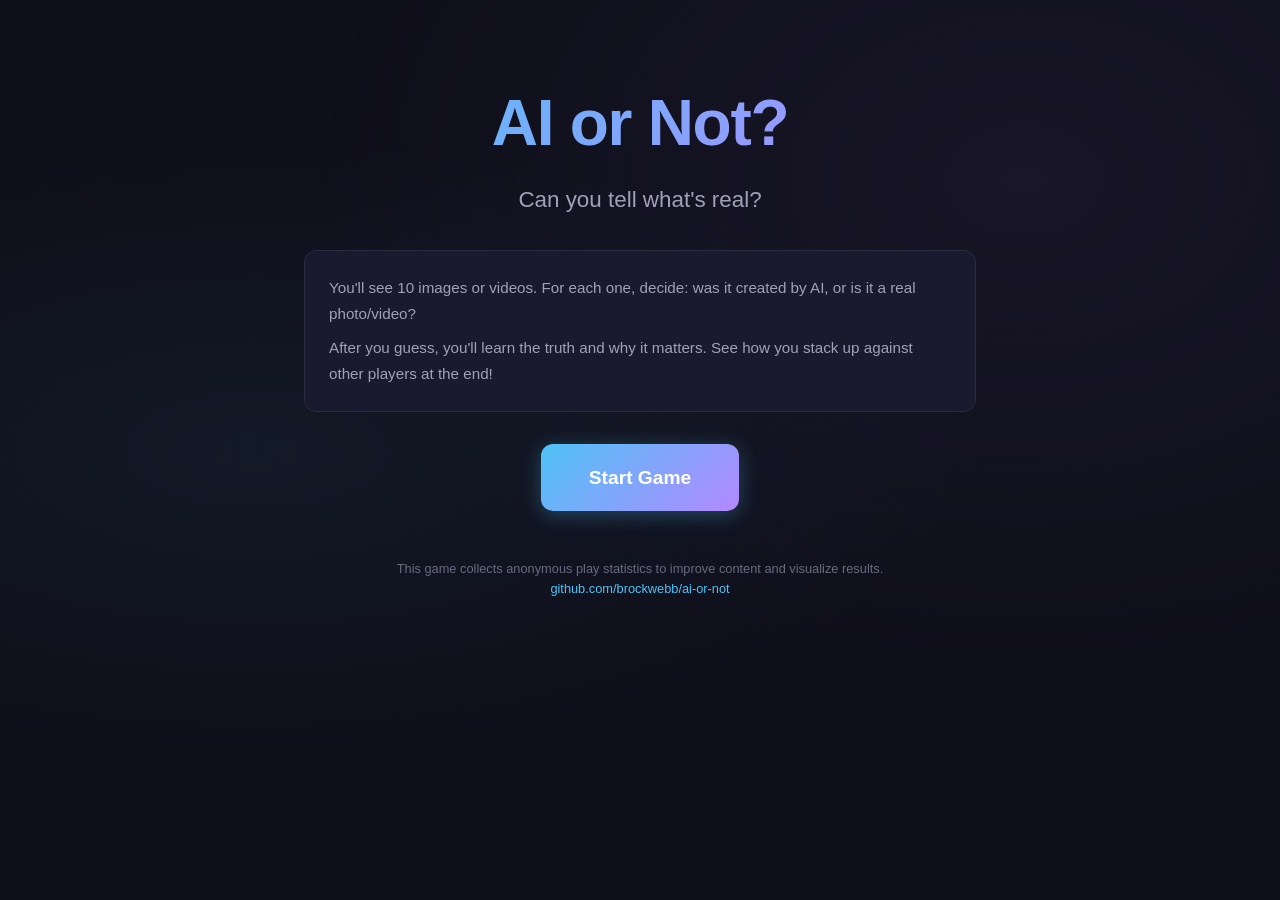
<file: index.html>
<!DOCTYPE html>
<html lang="en">
<head>
  <meta charset="UTF-8">
  <meta name="viewport" content="width=device-width, initial-scale=1.0">
  <title>AI or Not?</title>
  <meta name="description" content="Can you tell what's real? A deepfake literacy game for youth education.">

  <style>
    /* ========================================================================
       CSS RESET & VARIABLES
       ======================================================================== */
    *, *::before, *::after {
      box-sizing: border-box;
      margin: 0;
      padding: 0;
    }

    :root {
      /* Color palette — dark mode, bold but not garish */
      --bg-primary: #0f0f1a;
      --bg-secondary: #1a1a2e;
      --bg-card: #16213e;
      --bg-hover: #1f2b4d;
      --text-primary: #e8e8f0;
      --text-secondary: #a0a0b8;
      --text-muted: #6a6a80;
      --accent-blue: #4fc3f7;
      --accent-purple: #b388ff;
      --accent-green: #69f0ae;
      --accent-red: #ff5252;
      --accent-yellow: #ffd740;
      --border-color: #2a2a40;
      --shadow: 0 4px 24px rgba(0, 0, 0, 0.4);

      /* Typography */
      --font-stack: -apple-system, BlinkMacSystemFont, 'Segoe UI', Roboto, sans-serif;
      --font-mono: 'SF Mono', 'Fira Code', 'Consolas', monospace;

      /* Spacing */
      --space-xs: 0.25rem;
      --space-sm: 0.5rem;
      --space-md: 1rem;
      --space-lg: 1.5rem;
      --space-xl: 2rem;
      --space-2xl: 3rem;

      /* Borders */
      --radius-sm: 8px;
      --radius-md: 12px;
      --radius-lg: 16px;
      --radius-full: 9999px;

      /* Transitions */
      --transition-fast: 150ms ease;
      --transition-normal: 300ms ease;
      --transition-slow: 500ms ease;
    }

    /* ========================================================================
       BASE STYLES
       ======================================================================== */
    html {
      font-size: 16px;
      scroll-behavior: smooth;
    }

    body {
      font-family: var(--font-stack);
      background: var(--bg-primary);
      color: var(--text-primary);
      min-height: 100vh;
      line-height: 1.6;
      -webkit-font-smoothing: antialiased;
      -moz-osx-font-smoothing: grayscale;
    }

    /* Subtle animated background gradient */
    body::before {
      content: '';
      position: fixed;
      top: 0;
      left: 0;
      width: 100%;
      height: 100%;
      background: radial-gradient(ellipse at 20% 50%, rgba(79, 195, 247, 0.06) 0%, transparent 50%),
                  radial-gradient(ellipse at 80% 20%, rgba(179, 136, 255, 0.06) 0%, transparent 50%);
      pointer-events: none;
      z-index: 0;
    }

    /* ========================================================================
       LAYOUT
       ======================================================================== */
    .container {
      max-width: 720px;
      margin: 0 auto;
      padding: var(--space-lg);
      position: relative;
      z-index: 1;
    }

    /* ========================================================================
       SCREEN MANAGEMENT — only one visible at a time
       ======================================================================== */
    .screen {
      display: none;
      animation: fadeIn var(--transition-normal) ease;
    }

    .screen.active {
      display: block;
    }

    @keyframes fadeIn {
      from { opacity: 0; transform: translateY(12px); }
      to { opacity: 1; transform: translateY(0); }
    }

    @keyframes popIn {
      0% { transform: scale(0.8); opacity: 0; }
      70% { transform: scale(1.05); }
      100% { transform: scale(1); opacity: 1; }
    }

    @keyframes slideUp {
      from { opacity: 0; transform: translateY(24px); }
      to { opacity: 1; transform: translateY(0); }
    }

    @keyframes pulse {
      0%, 100% { transform: scale(1); }
      50% { transform: scale(1.05); }
    }

    @keyframes correctFlash {
      0% { box-shadow: 0 0 0 0 rgba(105, 240, 174, 0.6); }
      70% { box-shadow: 0 0 0 16px rgba(105, 240, 174, 0); }
      100% { box-shadow: 0 0 0 0 rgba(105, 240, 174, 0); }
    }

    @keyframes incorrectFlash {
      0% { box-shadow: 0 0 0 0 rgba(255, 82, 82, 0.6); }
      70% { box-shadow: 0 0 0 16px rgba(255, 82, 82, 0); }
      100% { box-shadow: 0 0 0 0 rgba(255, 82, 82, 0); }
    }

    @keyframes confetti {
      0% { transform: translateY(0) rotate(0deg); opacity: 1; }
      100% { transform: translateY(-80px) rotate(720deg); opacity: 0; }
    }

    /* ========================================================================
       LANDING SCREEN
       ======================================================================== */
    .landing {
      text-align: center;
      padding-top: var(--space-2xl);
    }

    .landing__title {
      font-size: clamp(2.5rem, 8vw, 4rem);
      font-weight: 800;
      letter-spacing: -0.02em;
      background: linear-gradient(135deg, var(--accent-blue), var(--accent-purple));
      -webkit-background-clip: text;
      -webkit-text-fill-color: transparent;
      background-clip: text;
      margin-bottom: var(--space-sm);
    }

    .landing__subtitle {
      font-size: clamp(1.1rem, 3vw, 1.4rem);
      color: var(--text-secondary);
      margin-bottom: var(--space-xl);
      font-weight: 400;
    }

    .landing__instructions {
      background: var(--bg-secondary);
      border: 1px solid var(--border-color);
      border-radius: var(--radius-md);
      padding: var(--space-lg);
      margin-bottom: var(--space-xl);
      text-align: left;
      color: var(--text-secondary);
      font-size: 0.95rem;
      line-height: 1.7;
    }

    .landing__instructions p {
      margin-bottom: var(--space-sm);
    }

    .landing__instructions p:last-child {
      margin-bottom: 0;
    }

    .landing__footer {
      margin-top: var(--space-2xl);
      color: var(--text-muted);
      font-size: 0.8rem;
      line-height: 1.6;
    }

    .landing__footer a {
      color: var(--accent-blue);
      text-decoration: none;
      transition: color var(--transition-fast);
    }

    .landing__footer a:hover {
      color: var(--accent-purple);
      text-decoration: underline;
    }

    /* ========================================================================
       BUTTONS
       ======================================================================== */
    .btn {
      display: inline-flex;
      align-items: center;
      justify-content: center;
      gap: var(--space-sm);
      padding: var(--space-md) var(--space-xl);
      border: none;
      border-radius: var(--radius-md);
      font-family: var(--font-stack);
      font-size: 1.05rem;
      font-weight: 600;
      cursor: pointer;
      transition: all var(--transition-fast);
      text-decoration: none;
      line-height: 1;
    }

    .btn:active {
      transform: scale(0.97);
    }

    .btn--primary {
      background: linear-gradient(135deg, var(--accent-blue), var(--accent-purple));
      color: #fff;
      font-size: 1.2rem;
      padding: var(--space-lg) var(--space-2xl);
      box-shadow: 0 4px 20px rgba(79, 195, 247, 0.3);
    }

    .btn--primary:hover {
      box-shadow: 0 6px 28px rgba(79, 195, 247, 0.45);
      transform: translateY(-2px);
    }

    .btn--ai,
    .btn--real {
      flex: 1;
      padding: var(--space-lg) var(--space-md);
      font-size: 1.1rem;
      border-radius: var(--radius-md);
      border: 2px solid transparent;
    }

    .btn--ai {
      background: var(--bg-secondary);
      color: var(--accent-purple);
      border-color: var(--accent-purple);
    }

    .btn--ai:hover {
      background: rgba(179, 136, 255, 0.15);
      box-shadow: 0 0 20px rgba(179, 136, 255, 0.2);
    }

    .btn--real {
      background: var(--bg-secondary);
      color: var(--accent-blue);
      border-color: var(--accent-blue);
    }

    .btn--real:hover {
      background: rgba(79, 195, 247, 0.15);
      box-shadow: 0 0 20px rgba(79, 195, 247, 0.2);
    }

    .btn--ai:disabled,
    .btn--real:disabled {
      opacity: 0.4;
      cursor: not-allowed;
      transform: none;
    }

    .btn--next {
      background: var(--bg-secondary);
      color: var(--text-primary);
      border: 1px solid var(--border-color);
      width: 100%;
      margin-top: var(--space-md);
    }

    .btn--next:hover {
      background: var(--bg-hover);
      border-color: var(--accent-blue);
    }

    .btn--secondary {
      background: var(--bg-secondary);
      color: var(--text-primary);
      border: 1px solid var(--border-color);
    }

    .btn--secondary:hover {
      background: var(--bg-hover);
      border-color: var(--accent-blue);
    }

    /* ========================================================================
       GAME SCREEN
       ======================================================================== */

    /* Progress bar */
    .game__progress {
      display: flex;
      align-items: center;
      justify-content: space-between;
      margin-bottom: var(--space-lg);
    }

    .game__progress-text {
      font-size: 0.9rem;
      color: var(--text-secondary);
      font-weight: 600;
    }

    .game__progress-bar {
      flex: 1;
      height: 6px;
      background: var(--bg-secondary);
      border-radius: var(--radius-full);
      margin-left: var(--space-md);
      overflow: hidden;
    }

    .game__progress-fill {
      height: 100%;
      background: linear-gradient(90deg, var(--accent-blue), var(--accent-purple));
      border-radius: var(--radius-full);
      transition: width var(--transition-normal);
    }

    .game__score-tracker {
      font-size: 0.9rem;
      color: var(--text-muted);
      font-weight: 500;
      white-space: nowrap;
      margin-left: var(--space-md);
    }

    /* Media display */
    .game__media-container {
      background: var(--bg-secondary);
      border: 1px solid var(--border-color);
      border-radius: var(--radius-lg);
      overflow: hidden;
      margin-bottom: var(--space-lg);
      transition: border-color var(--transition-normal), box-shadow var(--transition-normal);
      position: relative;
      min-height: 200px;
      display: flex;
      align-items: center;
      justify-content: center;
    }

    .game__media-container.correct {
      border-color: var(--accent-green);
      animation: correctFlash 0.6s ease;
    }

    .game__media-container.incorrect {
      border-color: var(--accent-red);
      animation: incorrectFlash 0.6s ease;
    }

    .game__media-container img {
      width: 100%;
      max-height: 500px;
      object-fit: contain;
      display: block;
    }

    .game__media-container video {
      width: 100%;
      max-height: 500px;
      display: block;
    }

    .game__media-loading {
      color: var(--text-muted);
      font-size: 0.9rem;
      padding: var(--space-2xl);
    }

    /* Guess buttons */
    .game__choices {
      display: flex;
      gap: var(--space-md);
      margin-bottom: var(--space-md);
    }

    /* Feedback after guess */
    .game__feedback {
      display: none;
      animation: slideUp var(--transition-normal) ease;
    }

    .game__feedback.visible {
      display: block;
    }

    .game__feedback-banner {
      padding: var(--space-md) var(--space-lg);
      border-radius: var(--radius-md);
      font-weight: 600;
      font-size: 1.1rem;
      margin-bottom: var(--space-md);
      text-align: center;
    }

    .game__feedback-banner.correct {
      background: rgba(105, 240, 174, 0.12);
      color: var(--accent-green);
      border: 1px solid rgba(105, 240, 174, 0.3);
    }

    .game__feedback-banner.incorrect {
      background: rgba(255, 82, 82, 0.12);
      color: var(--accent-red);
      border: 1px solid rgba(255, 82, 82, 0.3);
    }

    .game__explanation {
      background: var(--bg-secondary);
      border: 1px solid var(--border-color);
      border-radius: var(--radius-md);
      padding: var(--space-md) var(--space-lg);
      color: var(--text-secondary);
      font-size: 0.9rem;
      line-height: 1.6;
      margin-bottom: var(--space-md);
    }

    .game__explanation strong {
      color: var(--text-primary);
    }

    /* Reasoning input (collapsible) */
    .game__reasoning {
      margin-bottom: var(--space-md);
    }

    .game__reasoning-toggle {
      background: none;
      border: none;
      color: var(--text-muted);
      font-family: var(--font-stack);
      font-size: 0.85rem;
      cursor: pointer;
      padding: var(--space-xs) 0;
      transition: color var(--transition-fast);
      display: flex;
      align-items: center;
      gap: var(--space-xs);
    }

    .game__reasoning-toggle:hover {
      color: var(--text-secondary);
    }

    .game__reasoning-toggle .arrow {
      transition: transform var(--transition-fast);
      font-size: 0.7rem;
    }

    .game__reasoning-toggle.open .arrow {
      transform: rotate(90deg);
    }

    .game__reasoning-input {
      display: none;
      margin-top: var(--space-sm);
    }

    .game__reasoning-input.visible {
      display: block;
      animation: slideUp var(--transition-fast) ease;
    }

    .game__reasoning-input textarea {
      width: 100%;
      min-height: 60px;
      padding: var(--space-sm) var(--space-md);
      background: var(--bg-secondary);
      border: 1px solid var(--border-color);
      border-radius: var(--radius-sm);
      color: var(--text-primary);
      font-family: var(--font-stack);
      font-size: 0.9rem;
      resize: vertical;
      transition: border-color var(--transition-fast);
    }

    .game__reasoning-input textarea:focus {
      outline: none;
      border-color: var(--accent-blue);
    }

    .game__reasoning-input textarea::placeholder {
      color: var(--text-muted);
    }

    /* ========================================================================
       RESULTS SCREEN
       ======================================================================== */
    .results {
      text-align: center;
    }

    .results__score-container {
      margin: var(--space-xl) 0;
      animation: popIn var(--transition-slow) ease;
    }

    .results__score-number {
      font-size: clamp(3rem, 10vw, 5rem);
      font-weight: 800;
      background: linear-gradient(135deg, var(--accent-blue), var(--accent-purple));
      -webkit-background-clip: text;
      -webkit-text-fill-color: transparent;
      background-clip: text;
      line-height: 1.1;
    }

    .results__score-label {
      font-size: 1.1rem;
      color: var(--text-secondary);
      margin-top: var(--space-xs);
    }

    .results__interpretation {
      font-size: 1.2rem;
      color: var(--accent-yellow);
      font-weight: 600;
      margin: var(--space-md) 0;
    }

    .results__percentile {
      background: var(--bg-secondary);
      border: 1px solid var(--border-color);
      border-radius: var(--radius-md);
      padding: var(--space-md) var(--space-lg);
      margin: var(--space-lg) 0;
      color: var(--text-secondary);
      font-size: 0.95rem;
    }

    .results__percentile strong {
      color: var(--accent-blue);
    }

    /* Rating + feedback block */
    .results__feedback-block {
      background: var(--bg-secondary);
      border: 1px solid var(--border-color);
      border-radius: var(--radius-md);
      padding: var(--space-lg);
      margin: var(--space-lg) 0;
      text-align: center;
    }

    .results__feedback-prompt {
      font-size: 1rem;
      color: var(--text-secondary);
      margin-bottom: var(--space-sm);
    }

    .results__stars {
      font-size: 1.8rem;
      letter-spacing: 0.15em;
      cursor: pointer;
      margin-bottom: var(--space-sm);
      user-select: none;
    }

    .results__stars .star {
      color: var(--accent-yellow);
      transition: transform var(--transition-fast);
    }

    .results__stars .star:hover {
      transform: scale(1.2);
    }

    .results__feedback-input {
      width: 100%;
      padding: var(--space-sm) var(--space-md);
      background: var(--bg-primary);
      border: 1px solid var(--border-color);
      border-radius: var(--radius-sm);
      color: var(--text-primary);
      font-family: var(--font-stack);
      font-size: 0.9rem;
      resize: vertical;
      min-height: 48px;
      margin-bottom: var(--space-sm);
      transition: border-color var(--transition-fast);
    }

    .results__feedback-input:focus {
      outline: none;
      border-color: var(--accent-blue);
    }

    .results__feedback-input::placeholder {
      color: var(--text-muted);
    }

    .results__feedback-status {
      margin-top: var(--space-sm);
      font-size: 0.85rem;
    }

    /* Score distribution chart */
    .results__chart-section {
      margin: var(--space-xl) 0;
      text-align: left;
    }

    .results__chart-title {
      font-size: 1rem;
      font-weight: 600;
      color: var(--text-primary);
      margin-bottom: var(--space-md);
      text-align: center;
    }

    .results__chart-container {
      background: var(--bg-secondary);
      border: 1px solid var(--border-color);
      border-radius: var(--radius-md);
      padding: var(--space-md);
    }

    .results__chart-container canvas {
      width: 100%;
      height: 200px;
    }

    /* Item breakdown */
    .results__breakdown {
      margin: var(--space-xl) 0;
      text-align: left;
    }

    .results__breakdown-title {
      font-size: 1rem;
      font-weight: 600;
      color: var(--text-primary);
      margin-bottom: var(--space-md);
      text-align: center;
    }

    .results__item {
      display: flex;
      align-items: center;
      gap: var(--space-md);
      background: var(--bg-secondary);
      border: 1px solid var(--border-color);
      border-radius: var(--radius-md);
      padding: var(--space-sm) var(--space-md);
      margin-bottom: var(--space-sm);
      transition: background var(--transition-fast);
    }

    .results__item:hover {
      background: var(--bg-hover);
    }

    .results__item-thumb {
      width: 48px;
      height: 48px;
      border-radius: var(--radius-sm);
      object-fit: cover;
      flex-shrink: 0;
      background: var(--bg-primary);
    }

    .results__item-info {
      flex: 1;
      min-width: 0;
      text-align: left;
    }

    .results__item-label {
      font-size: 0.8rem;
      color: var(--text-muted);
      margin-bottom: 2px;
    }

    .results__item-answer {
      font-size: 0.85rem;
      font-weight: 500;
    }

    .results__item-difficulty {
      font-size: 0.75rem;
      color: var(--text-muted);
      margin-top: 2px;
    }

    .results__item-icon {
      font-size: 1.3rem;
      flex-shrink: 0;
    }

    /* Action buttons on results screen */
    .results__actions {
      display: flex;
      gap: var(--space-md);
      flex-wrap: wrap;
      justify-content: center;
      margin-top: var(--space-xl);
    }

    .results__actions .btn {
      flex: 1;
      min-width: 160px;
      max-width: 240px;
    }

    /* Share toast */
    .toast {
      position: fixed;
      bottom: var(--space-xl);
      left: 50%;
      transform: translateX(-50%) translateY(100px);
      background: var(--bg-card);
      color: var(--text-primary);
      border: 1px solid var(--accent-green);
      border-radius: var(--radius-md);
      padding: var(--space-sm) var(--space-lg);
      font-size: 0.9rem;
      z-index: 100;
      transition: transform var(--transition-normal);
      pointer-events: none;
    }

    .toast.visible {
      transform: translateX(-50%) translateY(0);
    }

    /* ========================================================================
       ERROR STATE
       ======================================================================== */
    .error-screen {
      text-align: center;
      padding-top: var(--space-2xl);
    }

    .error-screen__icon {
      font-size: 3rem;
      margin-bottom: var(--space-md);
    }

    .error-screen__title {
      font-size: 1.3rem;
      font-weight: 600;
      color: var(--accent-red);
      margin-bottom: var(--space-md);
    }

    .error-screen__message {
      color: var(--text-secondary);
      font-size: 0.95rem;
      line-height: 1.6;
      max-width: 480px;
      margin: 0 auto;
    }

    /* ========================================================================
       LOADING SPINNER
       ======================================================================== */
    .spinner {
      width: 32px;
      height: 32px;
      border: 3px solid var(--border-color);
      border-top-color: var(--accent-blue);
      border-radius: 50%;
      animation: spin 0.8s linear infinite;
      margin: var(--space-lg) auto;
    }

    @keyframes spin {
      to { transform: rotate(360deg); }
    }

    /* ========================================================================
       RESPONSIVE
       ======================================================================== */
    @media (max-width: 480px) {
      .container {
        padding: var(--space-md);
      }

      .game__choices {
        flex-direction: column;
      }

      .btn--ai, .btn--real {
        font-size: 1rem;
        padding: var(--space-md);
      }

      .results__item {
        padding: var(--space-sm);
        gap: var(--space-sm);
      }

      .results__item-thumb {
        width: 36px;
        height: 36px;
      }

      .results__actions {
        flex-direction: column;
        align-items: center;
      }

      .results__actions .btn {
        max-width: 100%;
      }
    }

    /* ========================================================================
       ACCESSIBILITY — reduce motion for users who prefer it
       ======================================================================== */
    @media (prefers-reduced-motion: reduce) {
      *, *::before, *::after {
        animation-duration: 0.01ms !important;
        transition-duration: 0.01ms !important;
      }
    }
  </style>
</head>
<body>

  <div class="container">

    <!-- ================================================================
         LANDING SCREEN
         ================================================================ -->
    <div id="screen-landing" class="screen landing active">
      <h1 class="landing__title">AI or Not?</h1>
      <p class="landing__subtitle">Can you tell what's real?</p>

      <div class="landing__instructions">
        <p>You'll see 10 images or videos. For each one, decide: was it created by AI, or is it a real photo/video?</p>
        <p>After you guess, you'll learn the truth and why it matters. See how you stack up against other players at the end!</p>
      </div>

      <button class="btn btn--primary" id="btn-start">Start Game</button>

      <div class="landing__footer">
        <p>This game collects anonymous play statistics to improve content and visualize results.</p>
        <p><a href="https://github.com/brockwebb/ai-or-not" target="_blank" rel="noopener">github.com/brockwebb/ai-or-not</a></p>
      </div>
    </div>

    <!-- ================================================================
         GAME SCREEN
         ================================================================ -->
    <div id="screen-game" class="screen">
      <!-- Progress -->
      <div class="game__progress">
        <span class="game__progress-text" id="progress-text">1 of 10</span>
        <div class="game__progress-bar">
          <div class="game__progress-fill" id="progress-fill" style="width: 10%"></div>
        </div>
        <span class="game__score-tracker" id="score-tracker">Score: 0</span>
      </div>

      <!-- Media -->
      <div class="game__media-container" id="media-container">
        <span class="game__media-loading" id="media-loading">Loading...</span>
      </div>

      <!-- Guess buttons -->
      <div class="game__choices" id="choices">
        <button class="btn btn--ai" id="btn-ai" onclick="handleGuess(true)">&#x1F916; AI Generated</button>
        <button class="btn btn--real" id="btn-real" onclick="handleGuess(false)">&#x1F4F7; Real</button>
      </div>

      <!-- Reasoning (collapsible, shown before guess) -->
      <div class="game__reasoning" id="reasoning-section">
        <button class="game__reasoning-toggle" id="reasoning-toggle" onclick="toggleReasoning()">
          <span class="arrow">&#x25B6;</span> Why do you think so? (optional)
        </button>
        <div class="game__reasoning-input" id="reasoning-input">
          <textarea id="reasoning-text" placeholder="What clues do you see?" maxlength="500"></textarea>
        </div>
      </div>

      <!-- Feedback (shown after guess) -->
      <div class="game__feedback" id="feedback">
        <div class="game__feedback-banner" id="feedback-banner"></div>
        <div class="game__explanation" id="explanation"></div>
        <button class="btn btn--next" id="btn-next" onclick="nextItem()">Next &#x2192;</button>
      </div>
    </div>

    <!-- ================================================================
         RESULTS SCREEN
         ================================================================ -->
    <div id="screen-results" class="screen results">
      <h2 style="color: var(--text-secondary); font-weight: 400; font-size: 1rem; margin-top: var(--space-lg);">Game Over!</h2>

      <div class="results__score-container">
        <div class="results__score-number" id="results-score">0 / 10</div>
        <div class="results__score-label">correct answers</div>
      </div>

      <div class="results__interpretation" id="results-interpretation"></div>

      <div class="results__percentile" id="results-percentile" style="display: none;"></div>

      <!-- Score distribution chart -->
      <div class="results__chart-section" id="chart-section" style="display: none;">
        <div class="results__chart-title">Score Distribution</div>
        <div class="results__chart-container">
          <canvas id="chart-canvas" width="600" height="200"></canvas>
        </div>
      </div>

      <!-- Item breakdown -->
      <div class="results__breakdown">
        <div class="results__breakdown-title">Your Answers</div>
        <div id="results-breakdown"></div>
      </div>

      <!-- Rating & feedback -->
      <div class="results__feedback-block" id="feedback-block">
        <p class="results__feedback-prompt">Did you like this?</p>
        <div class="results__stars" id="stars-row">
          <span class="star" onclick="setRating(1)">☆</span>
          <span class="star" onclick="setRating(2)">☆</span>
          <span class="star" onclick="setRating(3)">☆</span>
          <span class="star" onclick="setRating(4)">☆</span>
          <span class="star" onclick="setRating(5)">☆</span>
        </div>
        <textarea id="feedback-text" class="results__feedback-input" placeholder="Anything else? (optional)" maxlength="500" oninput="updateFeedbackBtn()"></textarea>
        <button class="btn btn--secondary" id="btn-feedback" onclick="submitFeedback()" disabled>Send feedback</button>
        <div class="results__feedback-status" id="feedback-status" style="display:none;"></div>
      </div>

      <!-- Actions -->
      <div class="results__actions">
        <button class="btn btn--primary" onclick="playAgain()">Play Again</button>
        <button class="btn btn--secondary" onclick="shareScore()">Share Score</button>
      </div>
    </div>

    <!-- ================================================================
         ERROR SCREEN
         ================================================================ -->
    <div id="screen-error" class="screen error-screen">
      <div class="error-screen__icon">&#x26A0;&#xFE0F;</div>
      <div class="error-screen__title" id="error-title">Something went wrong</div>
      <div class="error-screen__message" id="error-message"></div>
    </div>

  </div>

  <!-- Toast for copy confirmation -->
  <div class="toast" id="toast">Copied to clipboard!</div>

  <!-- Config must be loaded before game logic -->
  <script src="config.js"></script>

  <script>
    // =====================================================================
    // AI or Not? — Game Logic
    // =====================================================================
    // All game state is held in plain JS objects. No localStorage, no cookies.
    // The game works fully offline if CONFIG.APPS_SCRIPT_URL is empty.
    // =====================================================================

    // ---- Game State ----
    const state = {
      sessionId: generateUUID(),
      contentLibrary: [],    // all items from content.json
      sessionItems: [],      // items selected for this session
      currentIndex: 0,       // which item we're on (0-based)
      score: 0,
      results: [],           // per-item: { item_id, guess, correct, reasoning }
      aggregateStats: null,  // from backend, if available
      hasGuessed: false,     // whether current item has been guessed
      rating: 0              // post-game star rating (0 = not set)
    };

    // ---- UUID v4 Generator ----
    // Generates a random UUID for session tracking. No crypto dependency needed
    // for this use case — collision probability is negligible for analytics.
    function generateUUID() {
      return 'xxxxxxxx-xxxx-4xxx-yxxx-xxxxxxxxxxxx'.replace(/[xy]/g, function(c) {
        var r = Math.random() * 16 | 0;
        var v = c === 'x' ? r : (r & 0x3 | 0x8);
        return v.toString(16);
      });
    }

    function generateEventId() {
      // Short event ID — unique within a session for ItemEvents dedup/joining.
      return 'evt-' + Date.now().toString(36) + '-' + Math.random().toString(36).slice(2, 8);
    }

    // ---- Fire-and-Forget Heartbeat Helper ----
    // Heartbeats MUST NOT block the game loop or surface errors to the player.
    // If the backend is down, the game still works; the session-complete POST
    // is the canonical source of truth.
    function postEvent(payload) {
      if (!CONFIG.APPS_SCRIPT_URL) return;
      try {
        fetch(CONFIG.APPS_SCRIPT_URL, {
          method: 'POST',
          headers: { 'Content-Type': 'application/json' },
          body: JSON.stringify(payload),
          mode: 'no-cors',
          keepalive: true  // survives tab close — critical for incomplete-session capture
        }).catch(function() { /* swallow */ });
      } catch (e) {
        /* swallow */
      }
    }

    // ---- Screen Navigation ----
    function showScreen(screenId) {
      document.querySelectorAll('.screen').forEach(function(s) {
        s.classList.remove('active');
      });
      document.getElementById(screenId).classList.add('active');
      // Scroll to top when switching screens
      window.scrollTo({ top: 0, behavior: 'smooth' });
    }

    function showError(title, message) {
      document.getElementById('error-title').textContent = title;
      document.getElementById('error-message').innerHTML = message;
      showScreen('screen-error');
    }

    // ---- Content Loading ----
    async function loadContent() {
      try {
        var response = await fetch(CONFIG.CONTENT_URL);
        if (!response.ok) {
          throw new Error('HTTP ' + response.status);
        }
        var data = await response.json();

        // content.json can be an array or { items: [...] }
        var items = Array.isArray(data) ? data : data.items;
        if (!items || !Array.isArray(items)) {
          throw new Error('Invalid content.json format');
        }

        state.contentLibrary = items;
      } catch (err) {
        showError(
          'Could not load content',
          'Failed to fetch <code>' + CONFIG.CONTENT_URL + '</code>.<br><br>' +
          'If you\'re running locally via <code>file://</code>, some browsers block fetch. ' +
          'Try using a simple local server:<br><code>python3 -m http.server 8000</code><br><br>' +
          'Error: ' + err.message
        );
        throw err; // stop initialization
      }
    }

    // ---- Item Selection ----
    // Fisher-Yates shuffle, then take the first N items.
    function selectSessionItems() {
      var pool = state.contentLibrary.slice(); // shallow copy
      var needed = CONFIG.ITEMS_PER_SESSION;

      if (pool.length < needed) {
        showError(
          'Not enough content',
          'Not enough content loaded. Add items to <code>content.json</code> to play!<br><br>' +
          'Found ' + pool.length + ' items, need at least ' + needed + '.'
        );
        return false;
      }

      // Fisher-Yates shuffle
      for (var i = pool.length - 1; i > 0; i--) {
        var j = Math.floor(Math.random() * (i + 1));
        var temp = pool[i];
        pool[i] = pool[j];
        pool[j] = temp;
      }

      state.sessionItems = pool.slice(0, needed);
      return true;
    }

    // ---- Preload Images ----
    // Preloads the next image so transitions feel instant.
    function preloadNextImage() {
      var nextIndex = state.currentIndex + 1;
      if (nextIndex < state.sessionItems.length) {
        var nextItem = state.sessionItems[nextIndex];
        if (nextItem.media_type === 'image') {
          var img = new Image();
          img.src = nextItem.url;
        }
      }
    }

    // ---- Display Current Item ----
    function displayCurrentItem() {
      var item = state.sessionItems[state.currentIndex];
      var container = document.getElementById('media-container');
      var loading = document.getElementById('media-loading');

      // Reset UI state
      state.hasGuessed = false;
      document.getElementById('btn-ai').disabled = false;
      document.getElementById('btn-real').disabled = false;
      document.getElementById('choices').style.display = 'flex';
      document.getElementById('feedback').classList.remove('visible');
      document.getElementById('reasoning-section').style.display = 'block';
      document.getElementById('reasoning-text').value = '';
      document.getElementById('reasoning-input').classList.remove('visible');
      document.getElementById('reasoning-toggle').classList.remove('open');
      container.classList.remove('correct', 'incorrect');

      // Update progress
      var current = state.currentIndex + 1;
      var total = state.sessionItems.length;
      document.getElementById('progress-text').textContent = current + ' of ' + total;
      document.getElementById('progress-fill').style.width = (current / total * 100) + '%';
      document.getElementById('score-tracker').textContent = 'Score: ' + state.score;

      // Render media
      loading.style.display = 'block';

      // Clear previous media (but keep loading indicator)
      var oldMedia = container.querySelector('img, video');
      if (oldMedia) {
        container.removeChild(oldMedia);
      }

      if (item.media_type === 'video') {
        var video = document.createElement('video');
        video.src = item.url;
        video.controls = true;
        video.autoplay = true;
        video.muted = true;
        video.playsInline = true;
        video.setAttribute('playsinline', '');
        video.onloadeddata = function() {
          loading.style.display = 'none';
        };
        video.onerror = function() {
          loading.textContent = 'Video failed to load';
        };
        container.appendChild(video);
      } else {
        // Default to image
        var img = document.createElement('img');
        img.alt = 'Item ' + current + ' of ' + total + ' — is this AI generated or real?';
        img.onload = function() {
          loading.style.display = 'none';
        };
        img.onerror = function() {
          loading.textContent = 'Image failed to load';
        };
        img.src = item.url;
        container.appendChild(img);
      }

      // Preload next item's image
      preloadNextImage();
    }

    // ---- Handle Guess ----
    function handleGuess(guessedAI) {
      if (state.hasGuessed) return;
      state.hasGuessed = true;

      var item = state.sessionItems[state.currentIndex];
      var isCorrect = (guessedAI === item.is_ai);

      if (isCorrect) {
        state.score++;
      }

      // Record result
      var reasonText = (document.getElementById('reasoning-text').value || '')
        .trim()
        .replace(/[\x00-\x08\x0B\x0C\x0E-\x1F\x7F]/g, '')
        .slice(0, 500);
      state.results.push({
        item_id: item.id,
        guess: guessedAI,
        correct: isCorrect,
        reasoning: reasonText
      });

      postEvent({
        kind: 'item_answered',
        event_id: generateEventId(),
        session_id: state.sessionId,
        timestamp: new Date().toISOString(),
        item_index: state.currentIndex + 1,
        item_id: item.id,
        correct: isCorrect,
        guess_ai: guessedAI,
        reason: reasonText
      });

      // Disable guess buttons
      document.getElementById('btn-ai').disabled = true;
      document.getElementById('btn-real').disabled = true;

      // Visual feedback on media container
      var container = document.getElementById('media-container');
      container.classList.add(isCorrect ? 'correct' : 'incorrect');

      // Show feedback
      var banner = document.getElementById('feedback-banner');
      banner.className = 'game__feedback-banner ' + (isCorrect ? 'correct' : 'incorrect');

      if (isCorrect) {
        banner.textContent = 'Correct!';
      } else {
        banner.textContent = 'Not quite!';
      }

      // Show explanation
      var explanationEl = document.getElementById('explanation');
      var truthLabel = item.is_ai ? 'AI Generated' : 'Real';
      var explanationText = item.explanation || 'No explanation available for this item.';
      explanationEl.innerHTML = '<strong>This is: ' + truthLabel + '</strong><br>' + escapeHtml(explanationText);

      // Update score tracker
      document.getElementById('score-tracker').textContent = 'Score: ' + state.score;

      // Hide reasoning section, show feedback
      document.getElementById('reasoning-section').style.display = 'none';
      document.getElementById('feedback').classList.add('visible');

      // Change "Next" text on last item
      if (state.currentIndex >= state.sessionItems.length - 1) {
        document.getElementById('btn-next').textContent = 'See Results';
      }
    }

    // ---- Next Item ----
    function nextItem() {
      state.currentIndex++;

      if (state.currentIndex >= state.sessionItems.length) {
        // Game over — show results
        finishGame();
      } else {
        displayCurrentItem();
      }
    }

    // ---- Reasoning Toggle ----
    function toggleReasoning() {
      var toggle = document.getElementById('reasoning-toggle');
      var input = document.getElementById('reasoning-input');

      if (input.classList.contains('visible')) {
        input.classList.remove('visible');
        toggle.classList.remove('open');
      } else {
        input.classList.add('visible');
        toggle.classList.add('open');
        document.getElementById('reasoning-text').focus();
      }
    }

    // ---- Finish Game ----
    async function finishGame() {
      showScreen('screen-results');

      var total = state.sessionItems.length;

      // Display score
      document.getElementById('results-score').textContent = state.score + ' / ' + total;

      // Interpretation text — encouraging at every level
      var interpretation = getInterpretation(state.score, total);
      document.getElementById('results-interpretation').textContent = interpretation;

      // Build item breakdown
      buildBreakdown();

      // Post session data and get aggregate stats (if backend configured)
      if (CONFIG.APPS_SCRIPT_URL) {
        await submitAndFetchStats();
      } else {
        // Offline mode — show a message instead of percentile
        var percentileEl = document.getElementById('results-percentile');
        percentileEl.style.display = 'block';
        percentileEl.innerHTML = 'Be the first to set the curve! Connect a backend to see how you compare.';
      }
    }

    // ---- Interpretation Text ----
    function getInterpretation(score, total) {
      var pct = score / total;

      if (pct <= 0.3) {
        return 'AI is getting really good at fooling people! Keep practicing and you\'ll sharpen your eye.';
      } else if (pct <= 0.5) {
        return 'Not bad! You\'re starting to spot the clues. The more you look, the better you\'ll get.';
      } else if (pct <= 0.6) {
        return 'Solid work! You\'ve got a decent sense for what\'s real and what\'s not.';
      } else if (pct <= 0.8) {
        return 'Great job! You\'ve got sharp eyes. AI has a hard time fooling you.';
      } else if (pct < 1.0) {
        return 'Impressive! You\'re a deepfake detective. Very few clues get past you.';
      } else {
        return 'Perfect score! You\'re an AI detection expert. Nothing gets past you!';
      }
    }

    // ---- Build Item Breakdown ----
    function buildBreakdown() {
      var container = document.getElementById('results-breakdown');
      container.innerHTML = '';

      state.sessionItems.forEach(function(item, i) {
        var result = state.results[i];
        if (!result) return;

        var div = document.createElement('div');
        div.className = 'results__item';

        // Thumbnail
        var thumb = document.createElement('img');
        thumb.className = 'results__item-thumb';
        thumb.alt = '';
        if (item.media_type === 'video') {
          // For videos, show a placeholder
          thumb.src = 'data:image/svg+xml,' + encodeURIComponent(
            '<svg xmlns="http://www.w3.org/2000/svg" width="48" height="48" viewBox="0 0 48 48">' +
            '<rect width="48" height="48" fill="%231a1a2e"/>' +
            '<polygon points="18,12 18,36 38,24" fill="%234fc3f7"/></svg>'
          );
        } else {
          thumb.src = item.url;
        }

        // Info
        var info = document.createElement('div');
        info.className = 'results__item-info';

        var label = document.createElement('div');
        label.className = 'results__item-label';
        label.textContent = 'Item ' + (i + 1);

        var answer = document.createElement('div');
        answer.className = 'results__item-answer';
        var truthLabel = item.is_ai ? 'AI Generated' : 'Real';
        var guessLabel = result.guess ? 'AI' : 'Real';
        answer.textContent = 'Truth: ' + truthLabel + ' — You said: ' + guessLabel;
        answer.style.color = result.correct ? 'var(--accent-green)' : 'var(--accent-red)';

        // Difficulty — show prior_difficulty if available
        var difficulty = document.createElement('div');
        difficulty.className = 'results__item-difficulty';
        if (typeof item.prior_difficulty === 'number') {
          difficulty.textContent = 'Difficulty: ' + Math.round(item.prior_difficulty * 100) + '% find this tricky';
        }

        info.appendChild(label);
        info.appendChild(answer);
        info.appendChild(difficulty);

        // Icon
        var icon = document.createElement('span');
        icon.className = 'results__item-icon';
        icon.textContent = result.correct ? '\u2705' : '\u274C';

        div.appendChild(thumb);
        div.appendChild(info);
        div.appendChild(icon);
        container.appendChild(div);
      });
    }

    // ---- Submit Session & Fetch Aggregate Stats ----
    async function submitAndFetchStats() {
      var payload = {
        session_id: state.sessionId,
        timestamp: new Date().toISOString(),
        items: state.results.map(function(r) {
          var reason = (r.reasoning || '').trim()
            .replace(/[\x00-\x08\x0B\x0C\x0E-\x1F\x7F]/g, '')
            .slice(0, 500);
          return { item_id: r.item_id, correct: r.correct, reason: reason };
        }),
        score: state.score,
        total: state.sessionItems.length
      };

      try {
        // POST session data
        var postResponse = await fetch(CONFIG.APPS_SCRIPT_URL, {
          method: 'POST',
          headers: { 'Content-Type': 'application/json' },
          body: JSON.stringify(payload),
          mode: 'no-cors' // Apps Script may need this
        });

        // GET aggregate stats
        var getResponse = await fetch(CONFIG.APPS_SCRIPT_URL + '?action=stats', {
          method: 'GET'
        });

        if (getResponse.ok) {
          state.aggregateStats = await getResponse.json();
          displayAggregateStats();
        } else {
          showOfflinePercentile();
        }
      } catch (err) {
        // Backend failure — graceful degradation to offline mode
        console.warn('Backend unavailable, showing offline results:', err.message);
        showOfflinePercentile();
      }
    }

    // ---- Display Aggregate Stats ----
    function displayAggregateStats() {
      var stats = state.aggregateStats;
      if (!stats) {
        showOfflinePercentile();
        return;
      }

      // Play count + conditional percentile
      var percentileEl = document.getElementById('results-percentile');
      var totalSessions = stats.total_sessions || 0;
      var dist = stats.score_distribution || [];
      percentileEl.style.display = 'block';

      // Percentile math (unchanged)
      var playersBelow = 0;
      for (var di = 0; di < dist.length; di++) {
        if (dist[di].score < state.score) { playersBelow += dist[di].count; }
      }
      var pct = totalSessions > 0 ? Math.round((playersBelow / totalSessions) * 100) : 0;

      // Play count line — wording varies by N
      var html;
      if (totalSessions === 1) {
        html = "You're the very first player! \uD83C\uDF89";
      } else if (totalSessions < 20) {
        html = "You're player <strong>#" + totalSessions + "</strong> \u2014 be one of the first to set the curve!";
      } else {
        html = '<strong>Play #' + totalSessions + '</strong>';
      }

      // Gate percentile on sample size
      if (totalSessions >= 20) {
        var percentileLine;
        if (pct === 100) {
          percentileLine = (state.score === state.sessionItems.length)
            ? 'Perfect score! Higher than <strong>every other player</strong> so far. \uD83C\uDFAF'
            : 'You scored higher than <strong>every other player</strong> so far. \uD83C\uDFAF';
        } else if (pct === 0) {
          percentileLine = "You're in the bottom of the pack \u2014 try again!";
        } else if (totalSessions < 50) {
          percentileLine = 'You scored higher than <strong>' + pct + '%</strong> of players so far';
        } else {
          percentileLine = 'You scored higher than <strong>' + pct + '%</strong> of ' + totalSessions + ' players';
        }
        html += '<br>' + percentileLine;
      }

      percentileEl.innerHTML = html;

      // Score distribution chart
      if (stats.distribution && Array.isArray(stats.distribution)) {
        drawDistributionChart(stats.distribution);
      }

      // Update item breakdown with observed difficulty if available
      if (stats.item_stats) {
        updateItemDifficulty(stats.item_stats);
      }
    }

    function showOfflinePercentile() {
      var percentileEl = document.getElementById('results-percentile');
      percentileEl.style.display = 'block';
      percentileEl.innerHTML = 'Be the first to set the curve! Connect a backend to see how you compare.';
    }

    // ---- Draw Score Distribution Bar Chart (Canvas, no library) ----
    function drawDistributionChart(distribution) {
      // distribution: array of 11 values (index 0-10), each is count of sessions with that score
      var section = document.getElementById('chart-section');
      section.style.display = 'block';

      var canvas = document.getElementById('chart-canvas');
      var ctx = canvas.getContext('2d');

      // Use device pixel ratio for sharp rendering
      var dpr = window.devicePixelRatio || 1;
      var rect = canvas.getBoundingClientRect();
      canvas.width = rect.width * dpr;
      canvas.height = rect.height * dpr;
      ctx.scale(dpr, dpr);

      var w = rect.width;
      var h = rect.height;
      var padding = { top: 20, right: 20, bottom: 30, left: 40 };
      var chartW = w - padding.left - padding.right;
      var chartH = h - padding.top - padding.bottom;

      var maxVal = Math.max.apply(null, distribution.concat([1])); // avoid divide by zero
      var barCount = distribution.length;
      var barWidth = (chartW / barCount) * 0.7;
      var barGap = (chartW / barCount) * 0.3;

      // Clear
      ctx.clearRect(0, 0, w, h);

      // Draw bars
      distribution.forEach(function(count, i) {
        var barH = (count / maxVal) * chartH;
        var x = padding.left + i * (chartW / barCount) + barGap / 2;
        var y = padding.top + chartH - barH;

        // Highlight the player's score
        if (i === state.score) {
          ctx.fillStyle = '#b388ff';
        } else {
          ctx.fillStyle = '#4fc3f7';
        }

        // Rounded top corners via path
        var r = Math.min(3, barWidth / 2);
        ctx.beginPath();
        ctx.moveTo(x, y + r);
        ctx.arcTo(x, y, x + barWidth, y, r);
        ctx.arcTo(x + barWidth, y, x + barWidth, y + barH, r);
        ctx.lineTo(x + barWidth, y + barH);
        ctx.lineTo(x, y + barH);
        ctx.closePath();
        ctx.fill();

        // X-axis label
        ctx.fillStyle = '#6a6a80';
        ctx.font = '11px ' + getComputedStyle(document.body).fontFamily;
        ctx.textAlign = 'center';
        ctx.fillText(String(i), x + barWidth / 2, h - 8);
      });

      // Y-axis label
      ctx.fillStyle = '#6a6a80';
      ctx.font = '11px ' + getComputedStyle(document.body).fontFamily;
      ctx.textAlign = 'right';
      ctx.fillText(String(maxVal), padding.left - 8, padding.top + 10);
      ctx.fillText('0', padding.left - 8, padding.top + chartH + 4);
    }

    // ---- Update Breakdown Items with Observed Difficulty ----
    function updateItemDifficulty(itemStats) {
      // itemStats: object keyed by item_id, value has { pct_wrong }
      var items = document.querySelectorAll('.results__item');
      items.forEach(function(el, i) {
        if (i >= state.sessionItems.length) return;
        var item = state.sessionItems[i];
        var stats = itemStats[item.id];
        if (stats && typeof stats.pct_wrong === 'number') {
          var diffEl = el.querySelector('.results__item-difficulty');
          if (diffEl) {
            diffEl.textContent = Math.round(stats.pct_wrong * 100) + '% of players got this wrong';
          }
        }
      });
    }

    // ---- Play Again ----
    // ---- Rating & Feedback ----
    function setRating(val) {
      state.rating = val;
      var stars = document.querySelectorAll('#stars-row .star');
      stars.forEach(function(s, i) { s.textContent = i < val ? '\u2605' : '\u2606'; });
      updateFeedbackBtn();
    }

    function updateFeedbackBtn() {
      var btn = document.getElementById('btn-feedback');
      var text = (document.getElementById('feedback-text').value || '').trim();
      btn.disabled = !(state.rating > 0 || text.length > 0);
    }

    async function submitFeedback() {
      var btn = document.getElementById('btn-feedback');
      var text = (document.getElementById('feedback-text').value || '').trim();
      btn.disabled = true;

      var fbPayload = {
        kind: 'feedback',
        session_id: state.sessionId,
        rating: state.rating > 0 ? state.rating : null,
        feedback: text
      };

      try {
        await fetch(CONFIG.APPS_SCRIPT_URL, {
          method: 'POST',
          headers: { 'Content-Type': 'application/json' },
          body: JSON.stringify(fbPayload),
          mode: 'no-cors'
        });
        document.getElementById('feedback-block').innerHTML =
          '<p style="color: var(--accent-green); font-size: 1.1rem; padding: var(--space-md);">Thanks! \u2764\uFE0F</p>';
      } catch (err) {
        var status = document.getElementById('feedback-status');
        status.style.display = 'block';
        status.style.color = 'var(--accent-red)';
        status.textContent = 'Could not send feedback. Try again?';
        btn.disabled = false;
      }
    }

    function playAgain() {
      // Reset state for a new session
      state.sessionId = generateUUID();
      state.sessionItems = [];
      state.currentIndex = 0;
      state.score = 0;
      state.results = [];
      state.aggregateStats = null;
      state.hasGuessed = false;
      state.rating = 0;

      // Reset UI elements that might be stale
      document.getElementById('btn-next').textContent = 'Next \u2192';
      document.getElementById('chart-section').style.display = 'none';
      document.getElementById('results-percentile').style.display = 'none';

      // Reset feedback block
      var fb = document.getElementById('feedback-block');
      if (fb) {
        fb.innerHTML =
          '<p class="results__feedback-prompt">Did you like this?</p>' +
          '<div class="results__stars" id="stars-row">' +
          '<span class="star" onclick="setRating(1)">\u2606</span>' +
          '<span class="star" onclick="setRating(2)">\u2606</span>' +
          '<span class="star" onclick="setRating(3)">\u2606</span>' +
          '<span class="star" onclick="setRating(4)">\u2606</span>' +
          '<span class="star" onclick="setRating(5)">\u2606</span>' +
          '</div>' +
          '<textarea id="feedback-text" class="results__feedback-input" placeholder="Anything else? (optional)" maxlength="500" oninput="updateFeedbackBtn()"></textarea>' +
          '<button class="btn btn--secondary" id="btn-feedback" onclick="submitFeedback()" disabled>Send feedback</button>' +
          '<div class="results__feedback-status" id="feedback-status" style="display:none;"></div>';
      }

      startGame();
    }

    // ---- Share Score ----
    function shareScore() {
      var total = state.sessionItems.length;
      var text = 'I scored ' + state.score + '/' + total + ' on AI or Not? \u2014 Can you beat me?\n' +
                 'Play at: https://brockwebb.github.io/ai-or-not/';

      if (navigator.clipboard && navigator.clipboard.writeText) {
        navigator.clipboard.writeText(text).then(function() {
          showToast('Copied to clipboard!');
        }).catch(function() {
          fallbackCopy(text);
        });
      } else {
        fallbackCopy(text);
      }
    }

    function fallbackCopy(text) {
      // Fallback for browsers without clipboard API
      var textarea = document.createElement('textarea');
      textarea.value = text;
      textarea.style.position = 'fixed';
      textarea.style.opacity = '0';
      document.body.appendChild(textarea);
      textarea.select();
      try {
        document.execCommand('copy');
        showToast('Copied to clipboard!');
      } catch (err) {
        showToast('Could not copy — share this: ' + text);
      }
      document.body.removeChild(textarea);
    }

    function showToast(message) {
      var toast = document.getElementById('toast');
      toast.textContent = message;
      toast.classList.add('visible');
      setTimeout(function() {
        toast.classList.remove('visible');
      }, 2500);
    }

    // ---- HTML Escaping ----
    // Prevents XSS from content.json explanation fields.
    function escapeHtml(str) {
      var div = document.createElement('div');
      div.appendChild(document.createTextNode(str));
      return div.innerHTML;
    }

    // ---- Game Start ----
    function startGame() {
      if (!selectSessionItems()) return;
      state.currentIndex = 0;
      showScreen('screen-game');
      displayCurrentItem();
      postEvent({
        kind: 'session_start',
        session_id: state.sessionId,
        started_at: new Date().toISOString(),
        event_id: generateEventId()
      });
    }

    // ---- Keyboard Shortcuts ----
    // Let players use keyboard for faster play:
    //   1 or A = AI Generated
    //   2 or R = Real
    //   Enter or Space = Next (when feedback is shown)
    document.addEventListener('keydown', function(e) {
      // Don't intercept keystrokes when the user is typing in a text field.
      // Without this guard, shortcut keys (a/r/1/2) get hijacked from the
      // per-item reasoning textarea and the end-of-game feedback textarea.
      var ae = document.activeElement;
      if (ae && (ae.tagName === 'TEXTAREA' || ae.tagName === 'INPUT' || ae.isContentEditable)) {
        return;
      }

      // Only respond on game screen
      if (!document.getElementById('screen-game').classList.contains('active')) return;

      if (!state.hasGuessed) {
        if (e.key === '1' || e.key === 'a' || e.key === 'A') {
          e.preventDefault();
          handleGuess(true);
        } else if (e.key === '2' || e.key === 'r' || e.key === 'R') {
          e.preventDefault();
          handleGuess(false);
        }
      } else {
        if (e.key === 'Enter' || e.key === ' ') {
          e.preventDefault();
          nextItem();
        }
      }
    });

    // ---- Initialization ----
    (async function init() {
      try {
        await loadContent();

        // Wire up the start button
        document.getElementById('btn-start').addEventListener('click', function() {
          startGame();
        });
      } catch (err) {
        // Error already shown by loadContent
        console.error('Initialization failed:', err);
      }
    })();
  </script>

</body>
</html>
</file>
